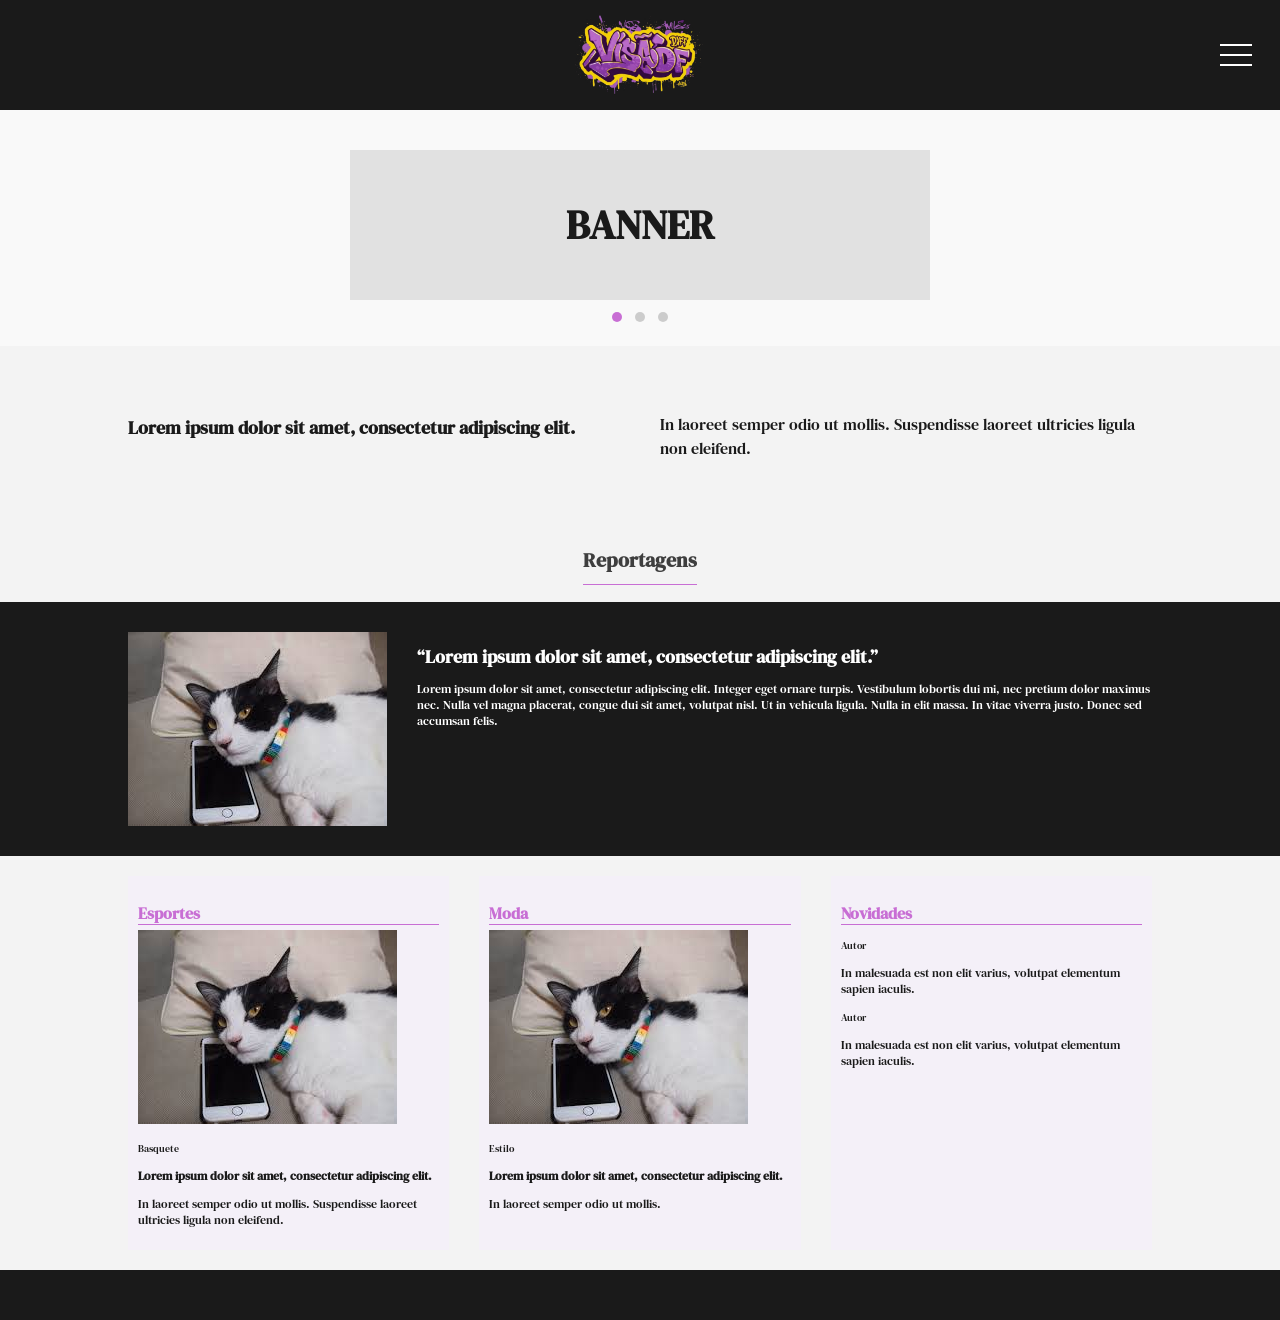
<file: index.html>
<!DOCTYPE html>
<html lang="pt-br">
  <head>
    <meta charset="UTF-8" />
    <meta name="viewport" content="width=device-width, initial-scale=1.0" />
    <title>Visao DF</title>
    <link
      href="https://fonts.googleapis.com/css2?family=Playfair+Display:wght@700&display=swap"
      rel="stylesheet"
    />
    <link rel="stylesheet" href="/css/style.css" />
  </head>
  <body>
    <header>
      <nav>
      <img src="img/logo_visao.png" alt="Logo" class="logo" onclick="window.location.href='index.html';"/>
      <div class="mobile-menu">
        <div class="line1">

        </div>
        <div class="line2">

        </div>
        <div class="line3">

        </div>
      </div>
      <ul class="nav-list">
        <li>
          <a href="/">Início</a>
        </li>
        <li>
          <a href="/">Sobre</a>
        </li>
        <li>
          <a href="materias.html">Matérias</a>
        </li>
        <li>
          <a href="/">Contatos</a>
        </li>
      </ul>
    </nav>
    </header>

    <section class="banner-section">
      <div class="banner-box">BANNER</div>
      <div class="dots">
        <div class="dot active"></div>
        <div class="dot"></div>
        <div class="dot"></div>
      </div>
    </section>

    <div class="intro-row">
      <div class="intro-item">
        <h3>
          Lorem ipsum dolor sit amet, consectetur adipiscing elit.
        </h3>
      </div>
      <div class="intro-item">
        <p>
          In laoreet semper odio ut mollis. Suspendisse laoreet ultricies ligula non eleifend.
        </p>
      </div>
    </div>
  </section>

    <h2 class="section-title">Reportagens</h2>

    <section class="reportagem" onclick="window.location.href='noticias.html';">
      <img
        src="/img/gato.jpg"
        alt="Gato na máquina de escrever"
      />
      <div class="reportagem-text">
        <p>
          <strong
            >“Lorem ipsum dolor sit amet, consectetur adipiscing elit.”</strong
          >
        </p>
        <p>
          Lorem ipsum dolor sit amet, consectetur adipiscing elit. Integer eget
          ornare turpis. Vestibulum lobortis dui mi, nec pretium dolor maximus
          nec. Nulla vel magna placerat, congue dui sit amet, volutpat nisl. Ut
          in vehicula ligula. Nulla in elit massa. In vitae viverra justo. Donec
          sed accumsan felis.
        </p>
      </div>
    </section>

    <section class="categorias">
      <div class="categoria">
        <h3>Esportes</h3>
        <div class="notic" onclick="window.location.href='noticias.html';">
          <img src="/img/gato.jpg" alt="Gato basqueteiro" />
          <p><small>Basquete</small></p>
          <p>
            <strong
              >Lorem ipsum dolor sit amet, consectetur adipiscing elit.</strong
            >
          </p>
          <p>
            In laoreet semper odio ut mollis. Suspendisse laoreet ultricies ligula
            non eleifend.
          </p>
        </div>
        
      </div>
      <div class="categoria">
        <h3>Moda</h3>
        <div class="notic" onclick="window.location.href='noticias.html';">
          <img src="/img/gato.jpg" alt="Gato estiloso" />
          <p><small>Estilo</small></p>
          <p>
            <strong
              >Lorem ipsum dolor sit amet, consectetur adipiscing elit.</strong
            >
          </p>
          <p>In laoreet semper odio ut mollis.</p>
        </div>
        
      </div>

      <div class="categoria">
        <h3>Novidades</h3>
        <p><small>Autor</small></p>
        <p>
          In malesuada est non elit varius, volutpat elementum sapien iaculis.
        </p>
        <p><small>Autor</small></p>
        <p>
          In malesuada est non elit varius, volutpat elementum sapien iaculis.
        </p>
      </div>
    </section>

    <footer></footer>

    <script src="script.js"></script>
  </body>
</html>
</file>
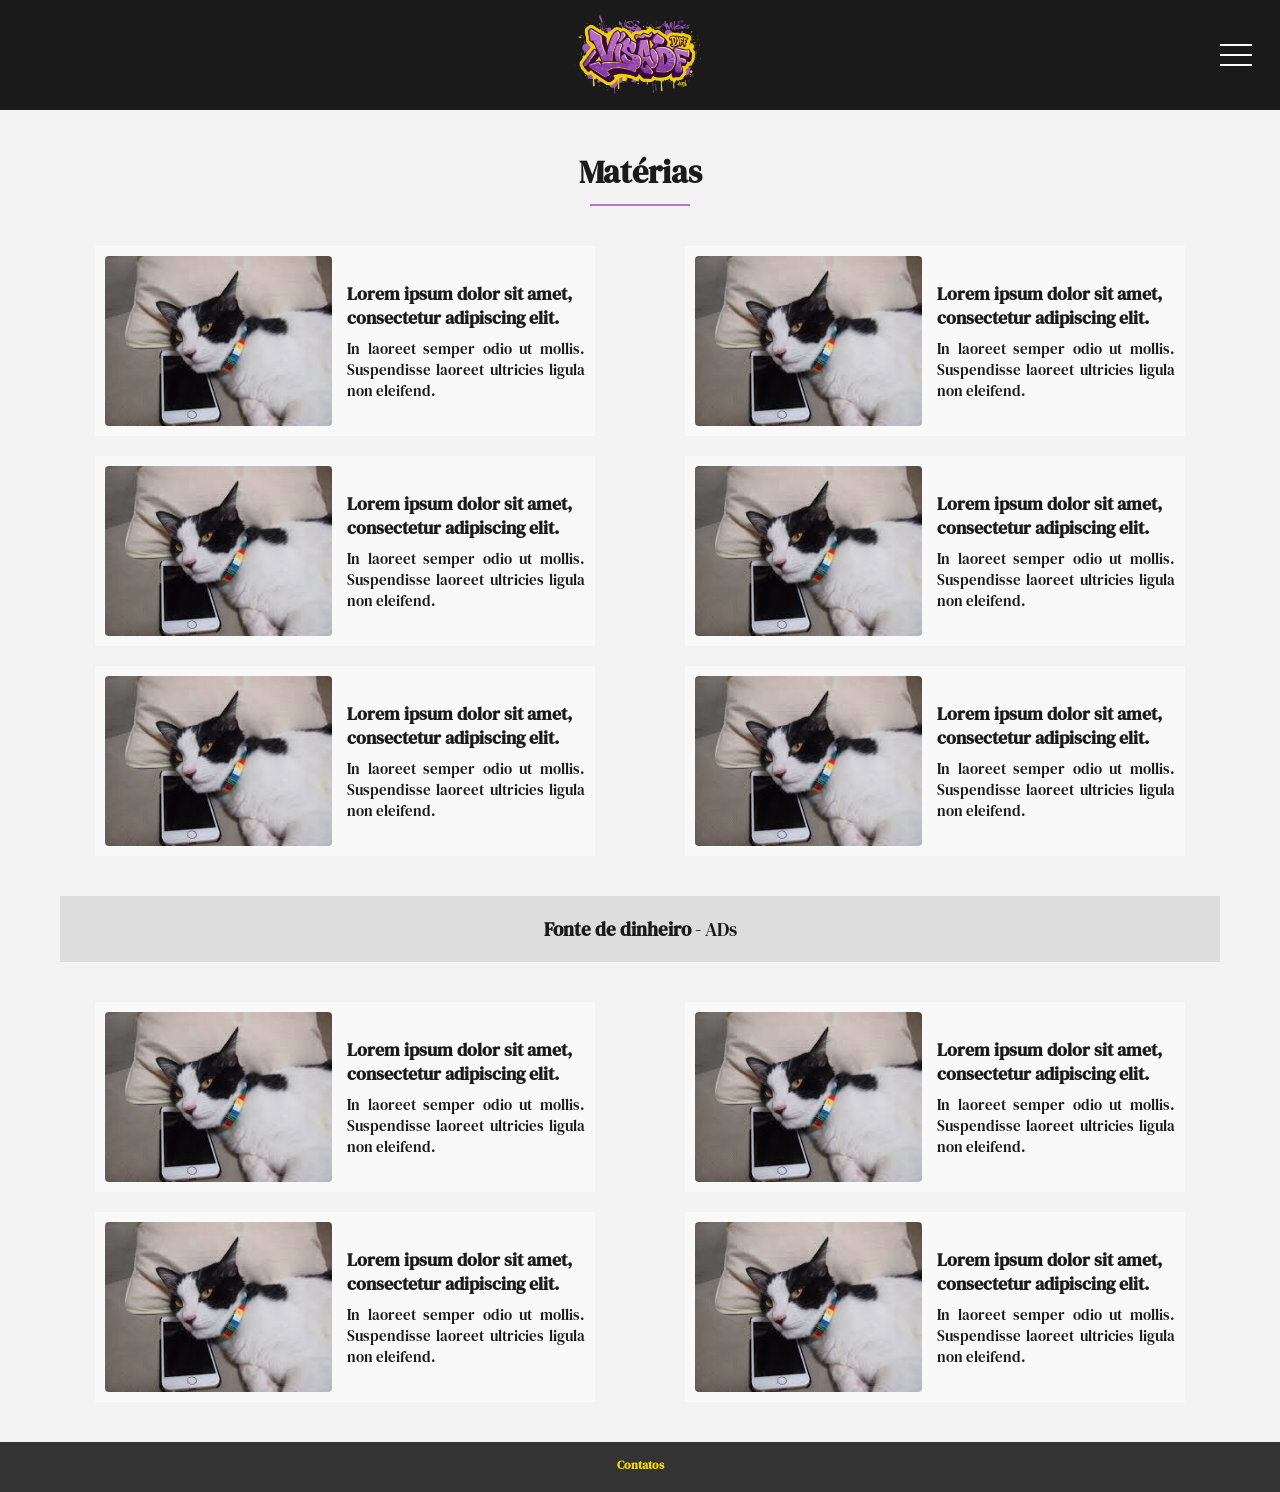
<file: materias.html>
<!DOCTYPE html>
<html lang="pt-BR">
<head>
  <meta charset="UTF-8" />
  <meta name="viewport" content="width=device-width, initial-scale=1.0"/>
  <title>Esportes</title>
  <link rel="stylesheet" href="/css/materias.css" />
  <link rel="stylesheet" href="/css/style.css" />
</head>
<body>
  <header>
    <nav>
    <img src="img/logo_visao.png" alt="Logo" class="logo" onclick="window.location.href='index.html';"/>
    <div class="mobile-menu">
      <div class="line1">

      </div>
      <div class="line2">

      </div>
      <div class="line3">
        
      </div>
    </div>
    <ul class="nav-list">
      <li>
        <a href="/">Início</a>
      </li>
      <li>
        <a href="/">Sobre</a>
      </li>
      <li>
        <a href="/">Matérias</a>
      </li>
      <li>
        <a href="/">Contatos</a>
      </li>
    </ul>
  </nav>
  </header>

  <main class="container">
    <h1 class="titulo">Matérias</h1>
    <hr class="linha-titulo" />

    <section class="grid-noticias">
      <div class="card notic" onclick="window.location.href='noticias.html';">
        <img src="/img/gato.jpg" alt="Gato basquete" />
        <div class="texto">
          <h4>Lorem ipsum dolor sit amet, consectetur adipiscing elit.</h4>
          <p>In laoreet semper odio ut mollis. Suspendisse laoreet ultricies ligula non eleifend.</p>
        </div>
      </div>
    
      <div class="card notic" onclick="window.location.href='noticias.html';">
        <img src="/img/gato.jpg" alt="Gato surfando" />
        <div class="texto">
          <h4>Lorem ipsum dolor sit amet, consectetur adipiscing elit.</h4>
          <p>In laoreet semper odio ut mollis. Suspendisse laoreet ultricies ligula non eleifend.</p>
        </div>
      </div>
    
      <div class="card notic" onclick="window.location.href='noticias.html';">
        <img src="/img/gato.jpg" alt="Gato na árvore" />
        <div class="texto">
          <h4>Lorem ipsum dolor sit amet, consectetur adipiscing elit.</h4>
          <p>In laoreet semper odio ut mollis. Suspendisse laoreet ultricies ligula non eleifend.</p>
        </div>
      </div>
    
      <div class="card notic" onclick="window.location.href='noticias.html';">
        <img src="/img/gato.jpg" alt="Gato remando" />
        <div class="texto">
          <h4>Lorem ipsum dolor sit amet, consectetur adipiscing elit.</h4>
          <p>In laoreet semper odio ut mollis. Suspendisse laoreet ultricies ligula non eleifend.</p>
        </div>
      </div>
    
      <div class="card notic" onclick="window.location.href='noticias.html';">
        <img src="/img/gato.jpg" alt="Gato remando" />
        <div class="texto">
          <h4>Lorem ipsum dolor sit amet, consectetur adipiscing elit.</h4>
          <p>In laoreet semper odio ut mollis. Suspendisse laoreet ultricies ligula non eleifend.</p>
        </div>
      </div>
    
      <div class="card notic" onclick="window.location.href='noticias.html';">
        <img src="/img/gato.jpg" alt="Gato remando" />
        <div class="texto">
          <h4>Lorem ipsum dolor sit amet, consectetur adipiscing elit.</h4>
          <p>In laoreet semper odio ut mollis. Suspendisse laoreet ultricies ligula non eleifend.</p>
        </div>
      </div>
    </section>
    
    <div class="ads-section">
      <p><strong>Fonte de dinheiro</strong> - ADs</p>
    </div>
    
    <section class="grid-noticias">
      <div class="card notic" onclick="window.location.href='noticias.html';">
        <img src="/img/gato.jpg" alt="Gato musculoso" />
        <div class="texto">
          <h4>Lorem ipsum dolor sit amet, consectetur adipiscing elit.</h4>
          <p>In laoreet semper odio ut mollis. Suspendisse laoreet ultricies ligula non eleifend.</p>
        </div>
      </div>
    
      <div class="card notic" onclick="window.location.href='noticias.html';">
        <img src="/img/gato.jpg" alt="Gato basquete" />
        <div class="texto">
          <h4>Lorem ipsum dolor sit amet, consectetur adipiscing elit.</h4>
          <p>In laoreet semper odio ut mollis. Suspendisse laoreet ultricies ligula non eleifend.</p>
        </div>
      </div>
    
      <div class="card notic" onclick="window.location.href='noticias.html';">
        <img src="/img/gato.jpg" alt="Gato árvore" />
        <div class="texto">
          <h4>Lorem ipsum dolor sit amet, consectetur adipiscing elit.</h4>
          <p>In laoreet semper odio ut mollis. Suspendisse laoreet ultricies ligula non eleifend.</p>
        </div>
      </div>
    
      <div class="card notic" onclick="window.location.href='noticias.html';">
        <img src="/img/gato.jpg" alt="Gato remando" />
        <div class="texto">
          <h4>Lorem ipsum dolor sit amet, consectetur adipiscing elit.</h4>
          <p>In laoreet semper odio ut mollis. Suspendisse laoreet ultricies ligula non eleifend.</p>
        </div>
      </div>
    </section>    
  </main>

  <footer class="footer">
    <p>Contatos</p>
  </footer>
  <script src="script.js"></script>
</body>
</html>
</file>
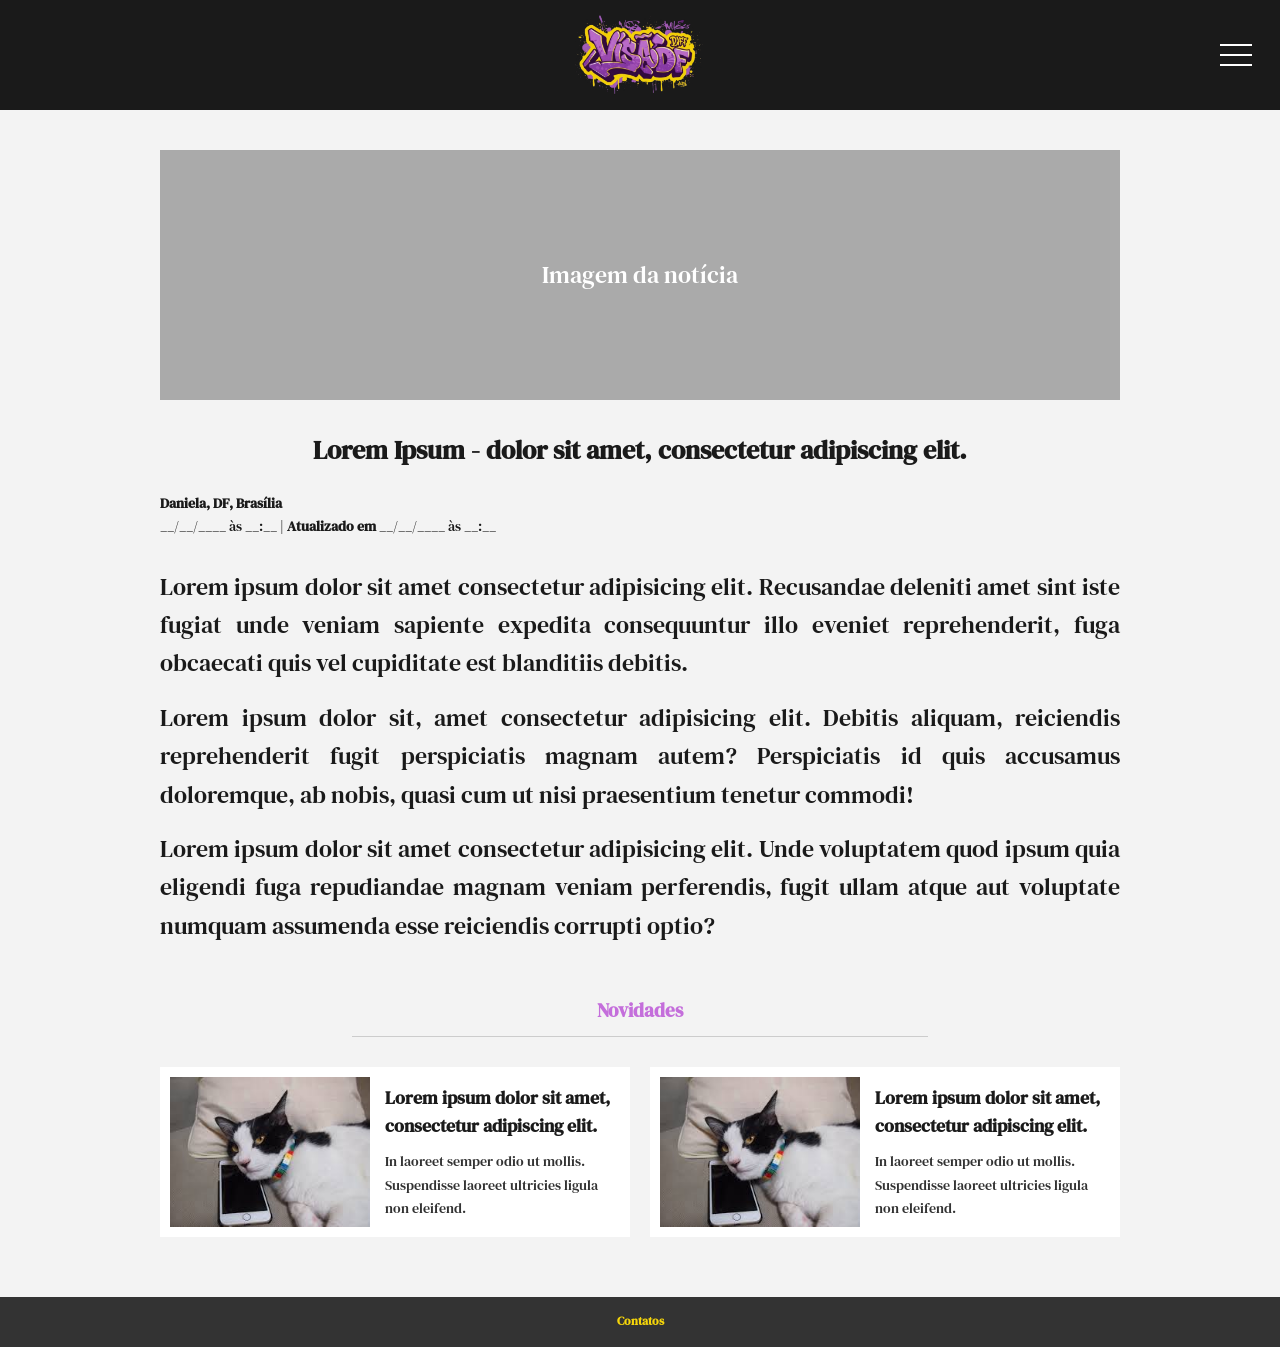
<file: noticias.html>
<!DOCTYPE html>
<html lang="pt-BR">
<head>
  <meta charset="UTF-8" />
  <meta name="viewport" content="width=device-width, initial-scale=1.0" />
  <title>Página de Notícias</title>
  <link rel="stylesheet" href="/css/noticias.css" />
  <link rel="stylesheet" href="/css/style.css" />
</head>
<body>
  <header>
    <nav>
    <img src="img/logo_visao.png" alt="Logo" class="logo" onclick="window.location.href='index.html';"/>
    <div class="mobile-menu">
      <div class="line1">

      </div>
      <div class="line2">

      </div>
      <div class="line3">
        
      </div>
    </div>
    <ul class="nav-list">
      <li>
        <a href="/">Início</a>
      </li>
      <li>
        <a href="/">Sobre</a>
      </li>
      <li>
        <a href="/">Matérias</a>
      </li>
      <li>
        <a href="/">Contatos</a>
      </li>
    </ul>
  </nav>
  </header>
  <main class="container">
    <section class="imagem-noticia">
      <p>Imagem da notícia</p>
    </section>

    <h2 class="titulo-noticia">
      Lorem Ipsum - dolor sit amet, consectetur adipiscing elit.
    </h2>

    <section class="info-publicacao">
      <p><strong>Daniela, DF, Brasília</strong></p>
      <p>__/__/____ às __:__ | <strong>Atualizado em</strong> __/__/____ às __:__</p>
    </section>

    <section class="conteudo-noticia">
      <p>Lorem ipsum dolor sit amet consectetur adipisicing elit. Recusandae deleniti amet sint iste fugiat unde veniam sapiente expedita consequuntur illo eveniet reprehenderit, fuga obcaecati quis vel cupiditate est blanditiis debitis.</p>
      <p>Lorem ipsum dolor sit, amet consectetur adipisicing elit. Debitis aliquam, reiciendis reprehenderit fugit perspiciatis magnam autem? Perspiciatis id quis accusamus doloremque, ab nobis, quasi cum ut nisi praesentium tenetur commodi!</p>
      <p>Lorem ipsum dolor sit amet consectetur adipisicing elit. Unde voluptatem quod ipsum quia eligendi fuga repudiandae magnam veniam perferendis, fugit ullam atque aut voluptate numquam assumenda esse reiciendis corrupti optio?</p>
    </section>

    <h3 class="novidades">Novidades</h3>
    <hr class="linha-novidades" />

    <section class="cards-novidades">
      <div class="card" onclick="window.location.href='noticias.html';">
        <img src="/img/gato.jpg" alt="Gatinho" />
        <div class="texto">
          <h4>Lorem ipsum dolor sit amet, consectetur adipiscing elit.</h4>
          <p>In laoreet semper odio ut mollis. Suspendisse laoreet ultricies ligula non eleifend.</p>
        </div>
      </div>
    
      <div class="card" onclick="window.location.href='noticias.html';">
        <img src="/img/gato.jpg" alt="Gatinho" />
        <div class="texto">
          <h4>Lorem ipsum dolor sit amet, consectetur adipiscing elit.</h4>
          <p>In laoreet semper odio ut mollis. Suspendisse laoreet ultricies ligula non eleifend.</p>
        </div>
      </div>
    </section>
  </main>

  <footer class="footer">
    <p>Contatos</p>
  </footer>

  <script src="script.js"></script>
</body>
</html>
</file>
<file: css/style.css>
@import url("https://fonts.googleapis.com/css2?family=DM+Serif+Text:ital@0;1&display=swap");
@import url("https://fonts.googleapis.com/css2?family=DM+Serif+Display:ital@0;1&family=DM+Serif+Text:ital@0;1&display=swap");

a {
  color: #f3f3f3;
  text-decoration: none;
  transition: 0.3s;
}

a:hover {
  opacity: 0.7;
}

.logo-nav {
  font-size: 24px;
  text-transform: uppercase;
  letter-spacing: 4px;
}

/* Centralizar logo no nav */
nav {
  display: flex;
  justify-content: center;
  align-items: center;
  background-color: #1a1a1a;
  height: 10vh;
  position: relative;
}

/* Posiciona logo centralizada */
.logo {
  max-height: 80px;
  position: absolute;
  left: 50%;
  transform: translateX(-50%);
  cursor: pointer;
}

/* Botão do menu (sempre visível) */
.mobile-menu {
  display: block;
  position: absolute;
  right: 20px;
  cursor: pointer;
}

/* Esconde o menu por padrão */
.nav-list {
  display: none;
}

/* Menu lateral ao abrir */
.nav-list.active {
  display: flex;
  flex-direction: column;
  justify-content: flex-start;
  align-items: center;
  position: fixed;
  top: 10vh; /* alinha com a nav, sem espaço */
  right: 0;
  width: 10vw;
  height: 90vh;
  background-color: #1a1a1a;
  padding-top: 40px;
  z-index: 100;
}

/* Estilo dos links do menu lateral */
.nav-list.active li {
  opacity: 1;
  margin: 20px 0;
  font-family: "DM Serif Display", serif;
  font-size: 18px;
  letter-spacing: 3px;
  animation: navLinkFade 0.5s ease forwards;
}

.mobile-menu div {
  width: 32px;
  height: 2px;
  background-color: #fff;
  margin: 8px;
  transition: 0.3s;
}

.mobile-menu:hover {
  opacity: 0.7;
  cursor: pointer;
}

@media (max-width: 999px) {
  body {
    overflow-x: hidden;
  }
  .nav-list {
    position: absolute;
    top: 8vh;
    right: 0;
    width: 20vw;
    height: 92vh;
    background: #1a1a1a;
    flex-direction: column;
    align-items: center;
    justify-content: space-around;
    transform: translateX(100%);
    transition: transform 0.3s ease-in;
  }
  .nav-list li {
    margin-left: 0;
    opacity: 0;
  }
  .mobile-menu {
    display: block;
  }
}

.nav-list.active {
  transform: translateX(0);
}

@keyframes navLinkFade {
  from {
    opacity: 0;
    transform: translateX(50px);
  }
  to {
    opacity: 1;
    transform: translateX(0);
  }
}

.mobile-menu.active .line1 {
  transform: rotate(-45deg) translate(-8px, 8px);
}

.mobile-menu.active .line2 {
  opacity: 0;
}

.mobile-menu.active .line3 {
  transform: rotate(45deg) translate(-5px, -7px);
}

body,
.intro-item,
.reportagem-text,
.categoria p,
footer {
  font-family: "DM Serif Text", serif;
  font-size: 12px;
}

h1,
h2,
h3,
.section-title,
.categoria h3,
.reportagem strong,
.intro-item strong {
  font-family: "DM Serif Display", serif;
  font-size: 18px;
}

body {
  margin: 0;
  font-family: "DM Serif Text";
  background-color: #f3f3f3;
  color: #1a1a1a;
}
header {
  background-color: #1a1a1a;
  padding: 10px 0;
  text-align: center;
  position: relative;
}

.menu-icon {
  position: absolute;
  left: 20px;
  top: 18px;
  font-size: 24px;
  color: white;
}
.logo {
  max-height: 80px;
}
.banner-section {
  background-color: #f9f9f9;
  padding: 40px 20px 20px;
  text-align: center;
}
.banner-box {
  display: flex;
  align-items: center;
  justify-content: center;
  background-color: #e1e1e1;
  padding: 40px;
  font-size: 40px;
  font-weight: bold;
  height: 70px;
  width: 500px;
  margin: 0 auto;
}

.dots {
  margin-top: 10px;
}
.dot {
  display: inline-block;
  width: 10px;
  height: 10px;
  border-radius: 50%;
  margin: 0 5px;
  background-color: #ccc;
}
.dot.active {
  background-color: #c86ed4;
}
.intro-row {
  display: flex;
  justify-content: center;
  align-items: start;
  gap: 40px;
  padding: 30px 10%;
  flex-wrap: wrap;
  margin-top: 20px;
}

.intro-item {
  flex: 1 1 300px;
  max-width: 500px;
  font-size: 16px;
  line-height: 1.5;
  color: #1a1a1a;
}
.section-title {
  text-align: center;
  font-size: 20px;
  margin-top: 40px;
  padding-bottom: 10px;
  border-bottom: 1px solid #c86ed4;
  width: max-content;
  margin-left: auto;
  margin-right: auto;
  color: #3e3e3e;
}
.reportagem {
  background-color: #1a1a1a;
  color: white;
  display: flex;
  flex-wrap: wrap;
  padding: 30px 10%;
  gap: 30px;
  cursor: pointer;
}
.reportagem img {
  max-width: 300px;
}
.reportagem-text {
  flex: 1;
}
.categorias {
  display: flex;
  flex-wrap: wrap;
  padding: 20px 10%;
  gap: 30px;
}

.notic{
  cursor: pointer;
}

.categoria {
  flex: 1 1 300px;
  background-color: #f4f0f8;
  padding: 10px;
}
.categoria h3 {
  color: #c86ed4;
  margin-bottom: 5px;
  font-size: 16px;
  border-bottom: 1px solid #c86ed4;
}
footer {
  height: 50px;
  background: #1a1a1a;
}

/* RESPONSIVO */
@media (max-width: 768px) {
  header .menu-icon {
    font-size: 22px;
    left: 10px;
    top: 14px;
  }

  .logo {
    max-height: 60px;
  }

  .banner-box {
    font-size: 28px;
    padding: 30px 10px;
  }

  .intro {
    flex-direction: column;
    padding: 20px 5%;
  }

  .reportagem {
    flex-direction: column;
    align-items: center;
    padding: 20px 5%;
  }

  .reportagem img {
    width: 100%;
    height: auto;
  }

  .categorias {
    flex-direction: column;
    padding: 20px 5%;
  }

  .categoria img {
    width: 100%;
    height: auto;
  }
}
</file>
<file: css/materias.css>
* {
  margin: 0;
  padding: 0;
  box-sizing: border-box;
}

body {
  font-family: 'Georgia', serif;
  background-color: #fff;
  color: #111;
}

.container {
  max-width: 1200px;
  margin: 40px auto;
  padding: 0 20px;
}

.titulo {
  text-align: center;
  font-size: 2rem;
  margin-bottom: 10px;
}

.linha-titulo {
  width: 100px;
  border: none;
  border-top: 2px solid #c46edb;
  margin: 0 auto 40px;
}


.grid-noticias {
  display: flex;
  gap: 20px;
  margin: 40px auto;
  flex-wrap: wrap;
}

.card.notic {
  display: flex;
  padding: 10px;
  background-color: #f9f9f9;
  max-width: 500px;
  margin: 0 auto;
  cursor: pointer;
}

.card.notic img {
  width: 250px;
  height: 170px;
  object-fit: cover;
  margin-right: 15px;
  border-radius: 4px;
}

.card.notic .texto {
  display: flex;
  flex-direction: column;
  justify-content: center;
}

.card.notic h4 {
  font-size: 1.1rem;
  font-weight: bold;
  margin-bottom: 8px;
}

.card.notic p {
  font-size: 0.95rem;
  text-align: justify;
}


.ads-section {
  background-color: #ddd;
  text-align: center;
  padding: 20px;
  font-size: 1.2rem;
  margin: 40px 0;
}

.footer {
  background-color: #333;
  color: #f5d50a;
  text-align: center;
  padding: 15px;
  font-weight: bold;
}
</file>
<file: css/noticias.css>
@import url('https://fonts.googleapis.com/css2?family=DM+Serif+Text:ital@0;1&display=swap');

* {
  margin: 0;
  padding: 0;
  box-sizing: border-box;
}

body {
  font-family: 'DM Serif Text', serif;
  line-height: 1.6;
  background-color: #fff;
  color: #1a1a1a;
}

.container {
  max-width: 1000px;
  margin: 40px auto;
  padding: 0 20px;
}

.imagem-noticia {
  background-color: #aaa;
  height: 250px;
  display: flex;
  align-items: center;
  justify-content: center;
  color: white;
  font-size: 1.5rem;
  margin-bottom: 30px;
}

.titulo-noticia {
  font-size: 26px;
  font-weight: bold;
  text-align: center;
  margin-bottom: 20px;
}

.info-publicacao {
  font-size: 0.9rem;
  text-align: left;
  margin-bottom: 30px;
}

.conteudo-noticia p {
  margin-bottom: 16px;
  text-align: justify;
  font-size: 24px;
}

.novidades {
  text-align: center;
  font-size: 1.2rem;
  color: #c46edb;
  margin-top: 50px;
}

.linha-novidades {
  width: 60%;
  margin: 10px auto 30px;
  border: none;
  border-top: 1px solid #ccc;
}

.cards-novidades {
    display: flex;
    gap: 20px;
    margin-bottom: 60px;
}

.card {
    display: flex;
    padding: 10px;
    cursor: pointer;
    background-color: #fff;
    transition: box-shadow 0.3s;
    max-width: 500px;
}

.card:hover {
    box-shadow: 0 0 10px rgba(0, 0, 0, 0.15);
}

.card img {
    height: 150px;
    width: auto;
    object-fit: cover;
    margin-right: 15px;
}

.card .texto {
    display: flex;
    flex-direction: column;
    justify-content: center;
}

.card h4 {
    font-size: 1.1rem;
    font-weight: bold;
    margin-bottom: 10px;
}

.card p {
    font-size: 0.9rem;
    color: #333;
}

.footer {
  background-color: #333;
  color: #f5d50a;
  text-align: center;
  padding: 15px;
  font-weight: bold;
}
</file>
